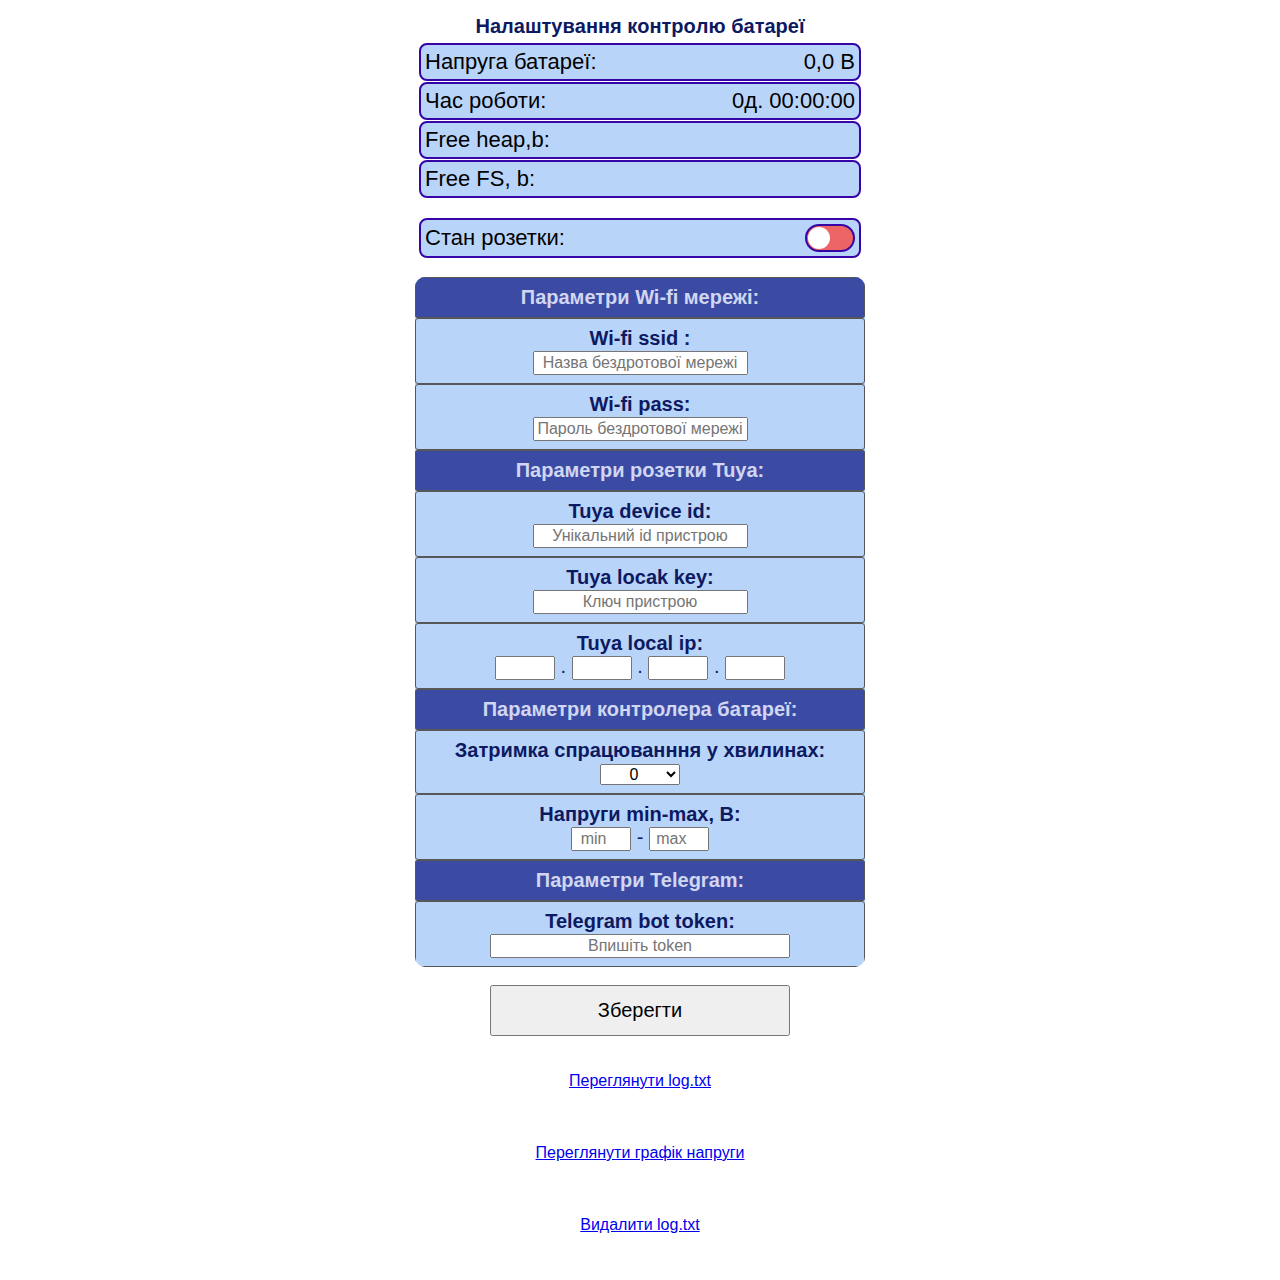
<file: data/web/index.html>
<!DOCTYPE html>
<html lang="en">

</html>
<html>

<head>
    <meta charset="UTF-8">
    <title>Налаштування</title>
    <meta name="viewport" content="width=device-width, initial-scale=1.0, maximum-scale=1.0, user-scalable=no">

</head>

<body>
    <script src="webSoket.js"></script>
    <script src="webSoket2.js"></script>
    <script src="htmlfunc.js"></script>
    <script src="transferdata.js"></script>

    <link rel="stylesheet" href="style.css">

    <div class="center battery-title">
        Налаштування контролю батареї
    </div>
    <div class="toggle-container">
        <div class="toggle-label">Напруга батареї: </div>
        <div class="toggle-label" id="bat4">0,0 В</div>
    </div>
    <div class="toggle-container">
        <div class="toggle-label">Час роботи: </div>
        <div class="toggle-label" id="sistemTime">0д. 00:00:00</div>
    </div>
    <div class="toggle-container">
        <div class="toggle-label">Free heap,b: </div>
        <div class="toggle-label" id="freeHeap"></div>
    </div>
    <div class="toggle-container">
        <div class="toggle-label">Free FS, b: </div>
        <div class="toggle-label" id="FSfree"></div>
    </div>
    <div class="invisible">
        <div class="toggle-container">
            <div class="toggle-label">Комірка 1: </div>
            <div class="toggle-label" id="bat0">0,0 В</div>
        </div>
        <div class="toggle-container">
            <div class="toggle-label">Комірка 2: </div>
            <div class="toggle-label" id="bat1">0,0 В</div>
        </div>
        <div class="toggle-container">
            <div class="toggle-label">Комірка 3: </div>
            <div class="toggle-label" id="bat2">0,0 В</div>
        </div>
        <div class="toggle-container">
            <div class="toggle-label">Комірка 4: </div>
            <div class="toggle-label" id="bat3">0,0 В</div>
        </div>
    </div>
    <br>
    <div class="toggle-container">
        <span class="toggle-label">Стан розетки:</span>
        <label class="tuyaSwith">
            <input type="checkbox" id="tuyaSwith" onchange="checed(this)">
            <span class="slider"></span>
        </label>
    </div>
    </div>
    <br>

    <table>

        <tr class="highlight-row">
            <td>
                <div class="center section"><b>Параметри Wi-fi мережі:</b></div>
                </label>
            </td>
        </tr>

        <tr>
            <td>
                <div class="center"><label for="wifiSsid"><b>Wi-fi ssid :</b></label><br>
                    <input id="wifiSsid" name="wifiSsid" placeholder="Назва бездротової мережі">
                </div>
            </td>
        </tr>

        <tr>
            <td>
                <div class="center"><label for="wifiPass"><b>Wi-fi pass:</b></label><br>
                    <input type="password" id="wifiPass" name="wifiPass" placeholder="Пароль бездротової мережі">
                </div>
            </td>
        </tr>

        <tr class="highlight-row">
            <td>
                <div class="center section"><b>Параметри розетки Tuya:</b></div>
                </label>
            </td>
        </tr>

        <tr>
            <td>
                <div class="center"><label for="tuyaDevId"><b>Tuya device id:</b></label><br>
                    <input type="text" id="tuyaDevId" name="tuyaDevId" placeholder="Унікальний id пристрою">
                </div>
            </td>
        </tr>

        <tr>
            <td>
                <div class="center"><label for="tuyaLocalKey"><b>Tuya locak key:</b></label><br>
                    <input type="password" id="tuyaLocalKey" name="tuyaLocalKey" placeholder="Ключ пристрою">
                </div>
            </td>
        </tr>

        <tr>
            <td>
                <div class="center input-group"><label for="tuya_ip"><b>Tuya local ip:</b></label><br>
                    <input type="number" id="tuyaIp1" min="0" max="255" step="1" maxlength="3" pattern="\d*"
                        inputmode="numeric" class="segment" name="tuyaIp1" oninput="moveNext(this, event)" id="tuyaIp1">
                    <span class="dot">.</span>
                    <input type="number" id="tuyaIp2" min="0" max="255" step="1" maxlength="3" pattern="\d*"
                        inputmode="numeric" class="segment" name="tuyaIp2" oninput="moveNext(this, event)" id="tuyaIp2">
                    <span class="dot">.</span>
                    <input type="number" id="tuyaIp3" min="0" max="255" step="1" maxlength="3" pattern="\d*"
                        inputmode="numeric" class="segment" name="tuyaIp3" oninput="moveNext(this, event)" id="tuyaIp1">
                    <span class="dot">.</span>
                    <input type="number" id="tuyaIp4" maxlength="3" pattern="\d*" inputmode="numeric" class="segment"
                        name="tuyaIp4">
                </div>
            </td>
        </tr>
        <tr class="highlight-row">
            <td>

                <div class="center section"><b>Параметри контролера батареї:</b></div>
                </label>
            </td>
        </tr>

        <tr>
            <td>
                <div class="center"><label for="timer"><b>Затримка спрацюванння у хвилинах:</b></label><br>
                    <select id="Timer" name="timer">
                        <option value="0">0</option>
                        <option value="1">1</option>
                        <option value="2">2</option>
                        <option value="3">3</option>
                        <option value="5">5</option>
                        <option value="10">10</option>
                        <option value="20">20</option>
                        <option value="30">30</option>
                        <option value="60">60</option>
                    </select>
                </div>
            </td>
        </tr>

        <tr>
            <td>
                <div class="center input-group"><label for="bataryVoltage"><b>Напруги min-max, В:</b></label><br>
                    <input type="number" id="bataryVoltageMin" min="12" max="16.8" step="0.1" pattern="\d*"
                        inputmode="decimal" class="segment" name="bataryVoltageMin" placeholder="min">
                    -
                    <input type="number" id="bataryVoltageMax" min="12" max="16.8" step="0.1" pattern="\d*"
                        inputmode="decimal" class="segment" name="bataryVoltageMax" placeholder="max">
                </div>
            </td>
        </tr>

        <tr class="highlight-row">
            <td class="noinvisible">
                <div class="center section"><b>Параметри Telegram:</b></div>
                </label>
            </td>
        </tr>

        <td class="noinvisible">
            <div class="center"><label for="telegramBotToken"><b>Telegram bot token:</b></label><br>
                <input type="password" id="telegramBotToken" name="telegramBotToken" placeholder="Впишіть token">
            </div>
        </td>
    </table>
    
    <div class="center">
        <br><button id="ButtonSave" type="submit" onclick="saveSettings()">Зберегти</button><br><br>
        <br><a href="log.txt">Переглянути log.txt</a><br><br><br>
        <br><a href="graph.html">Переглянути графік напруги</a><br><br><br>
        <br><a href="#" onclick="confirmDelete(event)">Видалити log.txt</a><br><br><br>
    </div>
      
</body>
</html>
</file>
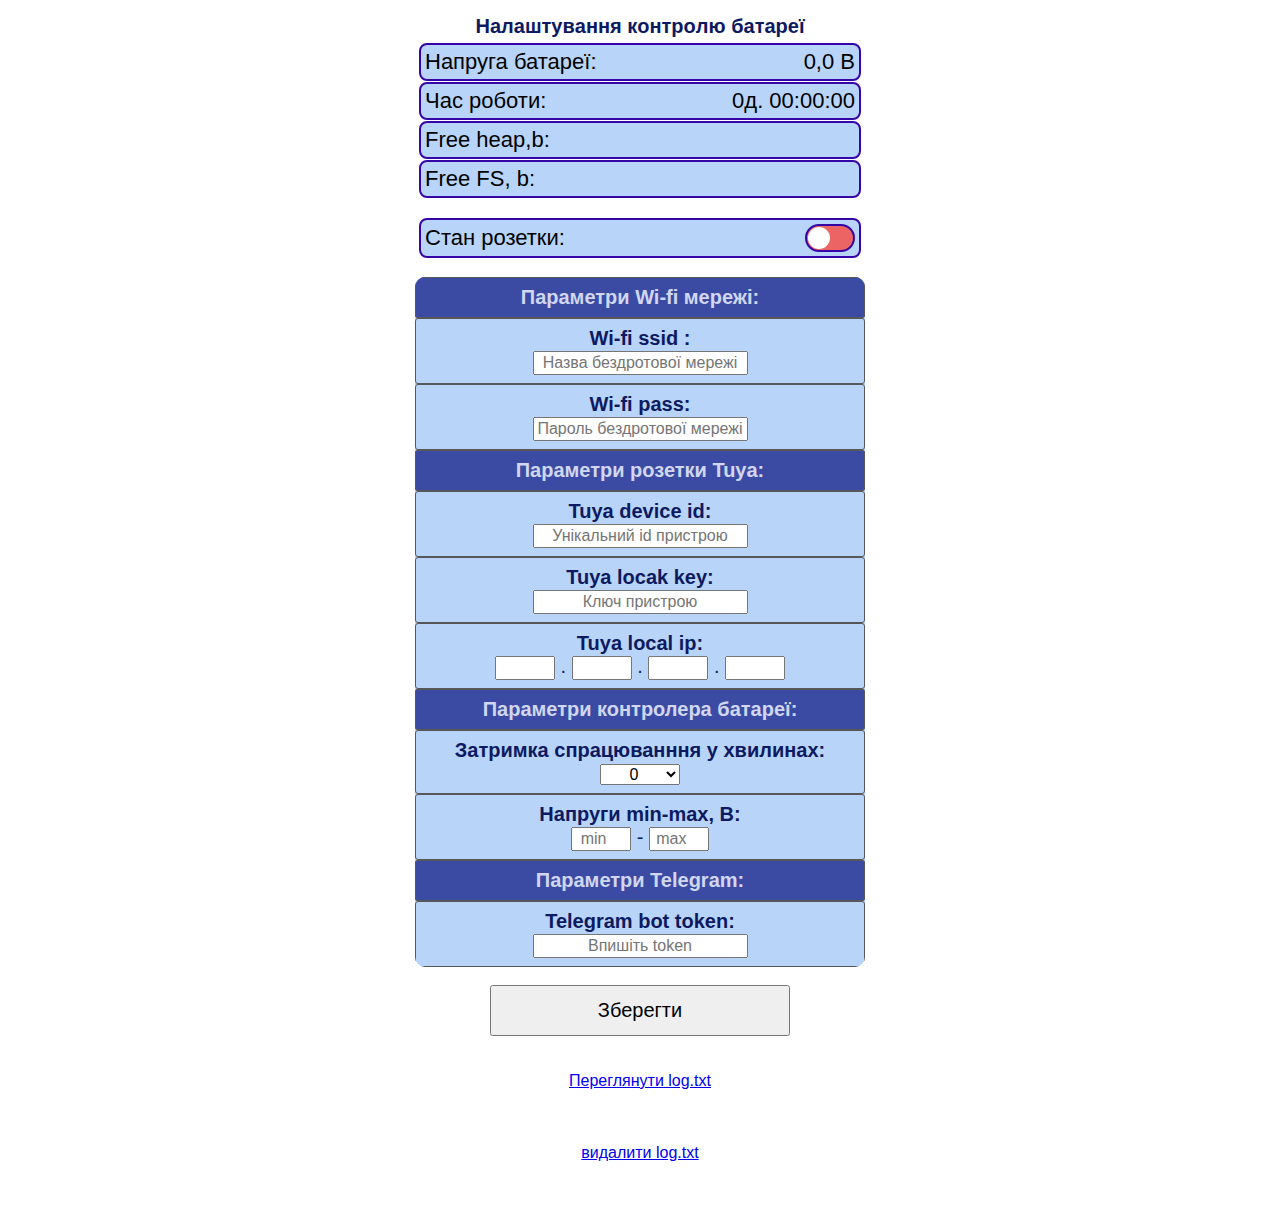
<file: data/settings.html>
<!DOCTYPE html>
<html lang="en">

</html>
<html>

<head>
    <meta charset="UTF-8">
    <title>Налаштування</title>
    <meta name="viewport" content="width=device-width, initial-scale=1.0, maximum-scale=1.0, user-scalable=no">

</head>

<body>
    <script src="webSoket.js"></script>
    <script src="webSoket2.js"></script>
    <script src="htmlfunc.js"></script>
    <script src="transferdata.js"></script>

    <link rel="stylesheet" href="style.css">

    <div class="center battery-title">
        Налаштування контролю батареї
    </div>
    <div class="toggle-container">
        <div class="toggle-label">Напруга батареї: </div>
        <div class="toggle-label" id="bat4">0,0 В</div>
    </div>
    <div class="toggle-container">
        <div class="toggle-label">Час роботи: </div>
        <div class="toggle-label" id="sistemTime">0д. 00:00:00</div>
    </div>
    <div class="toggle-container">
        <div class="toggle-label">Free heap,b: </div>
        <div class="toggle-label" id="freeHeap"></div>
    </div>
    <div class="toggle-container">
        <div class="toggle-label">Free FS, b: </div>
        <div class="toggle-label" id="FSfree"></div>
    </div>
    <div class="invisible">
        <div class="toggle-container">
            <div class="toggle-label">Комірка 1: </div>
            <div class="toggle-label" id="bat0">0,0 В</div>
        </div>
        <div class="toggle-container">
            <div class="toggle-label">Комірка 2: </div>
            <div class="toggle-label" id="bat1">0,0 В</div>
        </div>
        <div class="toggle-container">
            <div class="toggle-label">Комірка 3: </div>
            <div class="toggle-label" id="bat2">0,0 В</div>
        </div>
        <div class="toggle-container">
            <div class="toggle-label">Комірка 4: </div>
            <div class="toggle-label" id="bat3">0,0 В</div>
        </div>
    </div>
    <br>
    <div class="toggle-container">
        <span class="toggle-label">Стан розетки:</span>
        <label class="tuyaSwith">
            <input type="checkbox" id="tuyaSwith" onchange="checed(this)">
            <span class="slider"></span>
        </label>
    </div>
    </div>
    <br>

    <table>

        <tr class="highlight-row">
            <td>
                <div class="center section"><b>Параметри Wi-fi мережі:</b></div>
                </label>
            </td>
        </tr>

        <tr>
            <td>
                <div class="center"><label for="wifiSsid"><b>Wi-fi ssid :</b></label><br>
                    <input id="wifiSsid" name="wifiSsid" placeholder="Назва бездротової мережі">
                </div>
            </td>
        </tr>

        <tr>
            <td>
                <div class="center"><label for="wifiPass"><b>Wi-fi pass:</b></label><br>
                    <input type="password" id="wifiPass" name="wifiPass" placeholder="Пароль бездротової мережі">
                </div>
            </td>
        </tr>

        <tr class="highlight-row">
            <td>
                <div class="center section"><b>Параметри розетки Tuya:</b></div>
                </label>
            </td>
        </tr>

        <tr>
            <td>
                <div class="center"><label for="tuyaDevId"><b>Tuya device id:</b></label><br>
                    <input type="text" id="tuyaDevId" name="tuyaDevId" placeholder="Унікальний id пристрою">
                </div>
            </td>
        </tr>

        <tr>
            <td>
                <div class="center"><label for="tuyaLocalKey"><b>Tuya locak key:</b></label><br>
                    <input id="tuyaLocalKey" name="tuyaLocalKey" placeholder="Ключ пристрою">
                </div>
            </td>
        </tr>

        <tr>
            <td>
                <div class="center input-group"><label for="tuya_ip"><b>Tuya local ip:</b></label><br>
                    <input type="number" id="tuyaIp1" min="0" max="255" step="1" maxlength="3" pattern="\d*"
                        inputmode="numeric" class="segment" name="tuyaIp1" oninput="moveNext(this, event)" id="tuyaIp1">
                    <span class="dot">.</span>
                    <input type="number" id="tuyaIp2" min="0" max="255" step="1" maxlength="3" pattern="\d*"
                        inputmode="numeric" class="segment" name="tuyaIp2" oninput="moveNext(this, event)" id="tuyaIp2">
                    <span class="dot">.</span>
                    <input type="number" id="tuyaIp3" min="0" max="255" step="1" maxlength="3" pattern="\d*"
                        inputmode="numeric" class="segment" name="tuyaIp3" oninput="moveNext(this, event)" id="tuyaIp1">
                    <span class="dot">.</span>
                    <input type="number" id="tuyaIp4" maxlength="3" pattern="\d*" inputmode="numeric" class="segment"
                        name="tuyaIp4">
                </div>
            </td>
        </tr>
        <tr class="highlight-row">
            <td>

                <div class="center section"><b>Параметри контролера батареї:</b></div>
                </label>
            </td>
        </tr>

        <tr>
            <td>
                <div class="center"><label for="timer"><b>Затримка спрацюванння у хвилинах:</b></label><br>
                    <select id="Timer" name="timer">
                        <option value="0">0</option>
                        <option value="1">1</option>
                        <option value="2">2</option>
                        <option value="3">3</option>
                        <option value="5">5</option>
                        <option value="10">10</option>
                        <option value="20">20</option>
                        <option value="30">30</option>
                        <option value="60">60</option>
                    </select>
                </div>
            </td>
        </tr>

        <tr>
            <td>
                <div class="center input-group"><label for="bataryVoltage"><b>Напруги min-max, В:</b></label><br>
                    <input type="number" id="bataryVoltageMin" min="12" max="16.8" step="0.1" pattern="\d*"
                        inputmode="decimal" class="segment" name="bataryVoltageMin" placeholder="min">
                    -
                    <input type="number" id="bataryVoltageMax" min="12" max="16.8" step="0.1" pattern="\d*"
                        inputmode="decimal" class="segment" name="bataryVoltageMax" placeholder="max">
                </div>
            </td>
        </tr>

        <tr class="highlight-row">
            <td class="noinvisible">
                <div class="center section"><b>Параметри Telegram:</b></div>
                </label>
            </td>
        </tr>

        <td class="noinvisible">
            <div class="center"><label for="telegramBotToken"><b>Telegram bot token:</b></label><br>
                <input type="text" id="telegramBotToken" name="telegramBotToken" placeholder="Впишіть token">
            </div>
        </td>
    </table>
    
    <div class="center">
        <br><button id="ButtonSave" type="submit" onclick="saveSettings()">Зберегти</button><br><br>
        <br><a href="log.txt">Переглянути log.txt</a><br><br><br>
        <br><a href="#" onclick="confirmDelete(event)">видалити log.txt</a><br><br><br>
    </div>
  
    
</body>

</html>
</file>
<file: data/web/style.css>
* {
    box-sizing: border-box;
  }
  
  
         body {
      font-family: sans-serif;
      margin: 5px;
      padding: 5px;
      overflow-x: hidden; /* Запрещает горизонтальный скролл */
  }
  

          input,
          select {
              min-width: 80px;
              max-width: 300px;
              text-align: center;
              font-size: 1rem;
          }

  
          label {
              text-align: center;
          }
  
          .segment {
              min-width: 50px;
              max-width: 60px;
          }
  
  
          button {
              width: 40%;
              max-width: 300px;
              padding: 12px;
              font-size: 1.25rem;
          }
  
          table {
              border-collapse: collapse;
              width: 100%;
              max-width: 450px;
              margin: auto;
              background-color: #b9d4f9;
  
              font-size: 1.25rem;
  
              border-collapse: separate;
              /* обязательно для закруглений */
              border-spacing: 0;
              border: 0px solid #576be0;
              border-radius: 10px;
              /* закругление углов */
              overflow: hidden;
              /* если нужно скрыть острые края внутри */
          }
  
          th,
          td {
              color: #0d1a62;
              padding: 8px;
              border-collapse: separate;
              /* обязательно для закруглений */
              border: 1px solid #585757;
              border-radius: 3px;
              /* закругление углов */
              overflow: hidden;
              /* если нужно скрыть острые края внутри */
          }
  
          .highlight-row {
              background-color: #3b4ba4;
          }
  
          .section {
              color: #d1d6f1;
          }
  
          .center {
              text-align: center;
          }
  
          .battery-title {
              font-weight: bold;
              font-kerning: none;
              color: #0d1a62;
              font-size: 20px;
              /* или 24px, если хочешь крупнее */
              margin: 5px 0;
          }
     

.toggle-container {
    display: flex;
    justify-content: space-between;
    align-items: center;
    width: 90%;
    max-width: 442px;
    margin: 1px auto;
    /* центрирование по горизонтали */
    padding: 4px;
    background-color: #b9d4f9;
    border: 2px solid #3605a8;
    border-radius: 8px;
    /* font-family: sans-serif; */
}

.toggle-label {
    font-size: 22px;
    /* color: #333; */
}

/* Стили переключателя */
.tuyaSwith {
    position: relative;
    display: inline-block;
    width: 50px;
    height: 28px;
}

.tuyaSwith input {
    opacity: 0;
    width: 0;
    height: 0;

}

.slider {
    position: absolute;
    cursor: pointer;
    background-color: #ed6464;
    border-radius: 34px;
    border: 2px solid #3605a8;
    top: 0;
    left: 0;
    right: 0;
    bottom: 0;
    transition: 0.4s;
}

.slider:before {
    position: absolute;
    content: "";
    height: 22px;
    width: 22px;
    left: 1px;
    bottom: 1px;
    background-color: white;
    border-radius: 50%;
    transition: 0.4s;
}

input:checked+.slider {
    background-color: #4caf50;
}

input:checked+.slider:before {
    transform: translateX(22px);
}

.invisible {
    display: none;
}

#telegramBotToken{
    min-width: 300px;

  }
</file>
<file: data/style.css>
* {
    box-sizing: border-box;
  }
  
  
         body {
      font-family: sans-serif;
      margin: 5px;
      padding: 5px;
      overflow-x: hidden; /* Запрещает горизонтальный скролл */
  }
  
          input,
          select {
              min-width: 80px;
              max-width: 300px;
              text-align: center;
              font-size: 1rem;
          }
  
          label {
              text-align: center;
          }
  
          .segment {
              min-width: 50px;
              max-width: 60px;
          }
  
  
          button {
              width: 40%;
              max-width: 300px;
              padding: 12px;
              font-size: 1.25rem;
          }
  
          table {
              border-collapse: collapse;
              width: 100%;
              max-width: 450px;
              margin: auto;
              background-color: #b9d4f9;
  
              font-size: 1.25rem;
  
              border-collapse: separate;
              /* обязательно для закруглений */
              border-spacing: 0;
              border: 0px solid #576be0;
              border-radius: 10px;
              /* закругление углов */
              overflow: hidden;
              /* если нужно скрыть острые края внутри */
          }
  
          th,
          td {
              color: #0d1a62;
              padding: 8px;
              border-collapse: separate;
              /* обязательно для закруглений */
              border: 1px solid #585757;
              border-radius: 3px;
              /* закругление углов */
              overflow: hidden;
              /* если нужно скрыть острые края внутри */
          }
  
          .highlight-row {
              background-color: #3b4ba4;
          }
  
          .section {
              color: #d1d6f1;
          }
  
          .center {
              text-align: center;
          }
  
          .battery-title {
              font-weight: bold;
              font-kerning: none;
              color: #0d1a62;
              font-size: 20px;
              /* или 24px, если хочешь крупнее */
              margin: 5px 0;
          }
     

.toggle-container {
    display: flex;
    justify-content: space-between;
    align-items: center;
    width: 90%;
    max-width: 442px;
    margin: 1px auto;
    /* центрирование по горизонтали */
    padding: 4px;
    background-color: #b9d4f9;
    border: 2px solid #3605a8;
    border-radius: 8px;
    /* font-family: sans-serif; */
}

.toggle-label {
    font-size: 22px;
    /* color: #333; */
}

/* Стили переключателя */
.tuyaSwith {
    position: relative;
    display: inline-block;
    width: 50px;
    height: 28px;
}

.tuyaSwith input {
    opacity: 0;
    width: 0;
    height: 0;

}

.slider {
    position: absolute;
    cursor: pointer;
    background-color: #ed6464;
    border-radius: 34px;
    border: 2px solid #3605a8;
    top: 0;
    left: 0;
    right: 0;
    bottom: 0;
    transition: 0.4s;
}

.slider:before {
    position: absolute;
    content: "";
    height: 22px;
    width: 22px;
    left: 1px;
    bottom: 1px;
    background-color: white;
    border-radius: 50%;
    transition: 0.4s;
}

input:checked+.slider {
    background-color: #4caf50;
}

input:checked+.slider:before {
    transform: translateX(22px);
}

.invisible {
    display: none;
}
</file>
